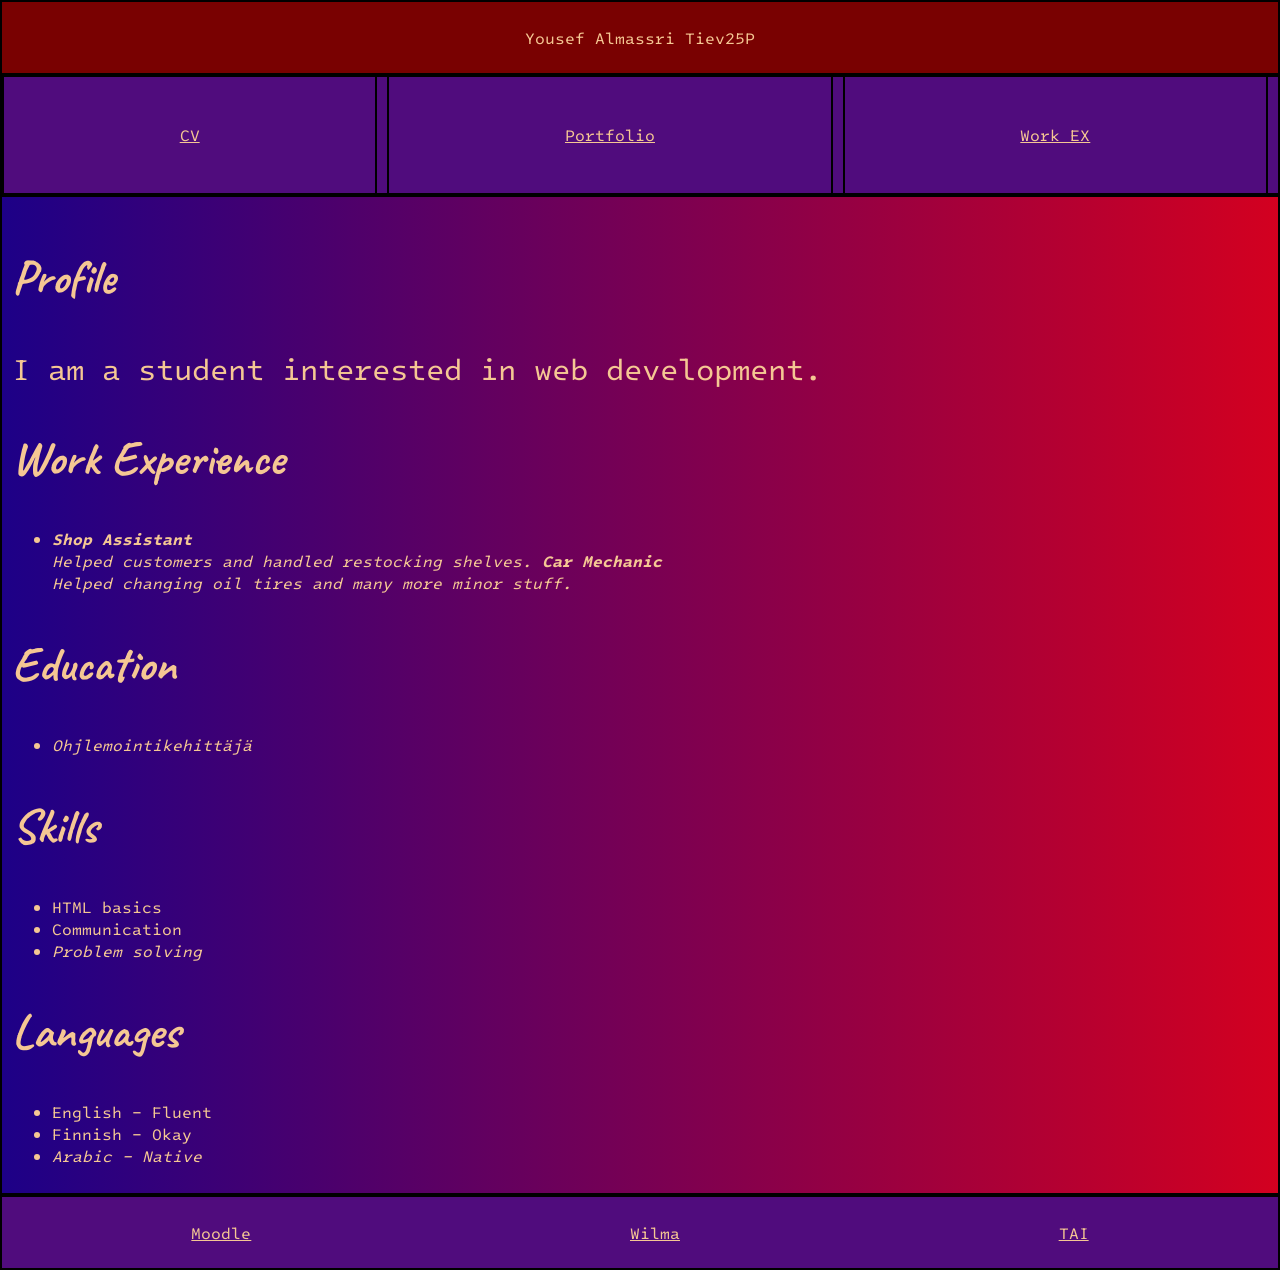
<file: index.html>
<!DOCTYPE html>
<html lang="en">
<head>
<meta charset="UTF-8" />
<meta name="viewport" content="width=device-width, initial-scale=1.0" />
<title>Grid Layout</title>
<link rel="stylesheet" href="fonts.css">
<link rel="stylesheet" href="grid.css">
<link rel="stylesheet" href="style.css">
<script src="index.js"></script>
<style>

p {
  font-size: 30px;
}
</style>
<body class="grid-container">
  <header>
    <span>Yousef Almassri</span>
    <span>Tiev25P</span>
  </header>
  <nav>
    <a href="index.html">CV</a>
    <a href="portfolio/index.html">Portfolio</a>
    <a href="work.html">Work EX</a>
    </nav>
    <main>
         <h2>Profile</h2>
<p>I am a student interested in web development.</p>

<h2>Work Experience</h2>

<ul>
    <li>
        <strong>Shop Assistant</strong> <br>
        Helped customers and handled restocking shelves.
        <strong>Car Mechanic</strong> <br>
        Helped changing oil tires and many more minor stuff.
    </li>
</ul>

<h2>Education</h2>
<ul>
    <li>Ohjlemointikehittäjä</li>
</ul>

<h2>Skills</h2>
<ul>
    <li>HTML basics</li>
    <li>Communication</li>
    <li>Problem solving</li>
</ul>

<h2>Languages</h2>
<ul>
    <li>English – Fluent</li>
    <li>Finnish – Okay</li>
    <li>Arabic – Native</li>
</ul>
    </video>
    </main>
    <footer>
      <a href="https://taito.edu.turku.fi/">Moodle</a>
      <a href="https://turku.inschool.fi/">Wilma</a>
      <a href="https://tai.fi/">TAI</a>
    </footer>

</body>
</html>
</file>
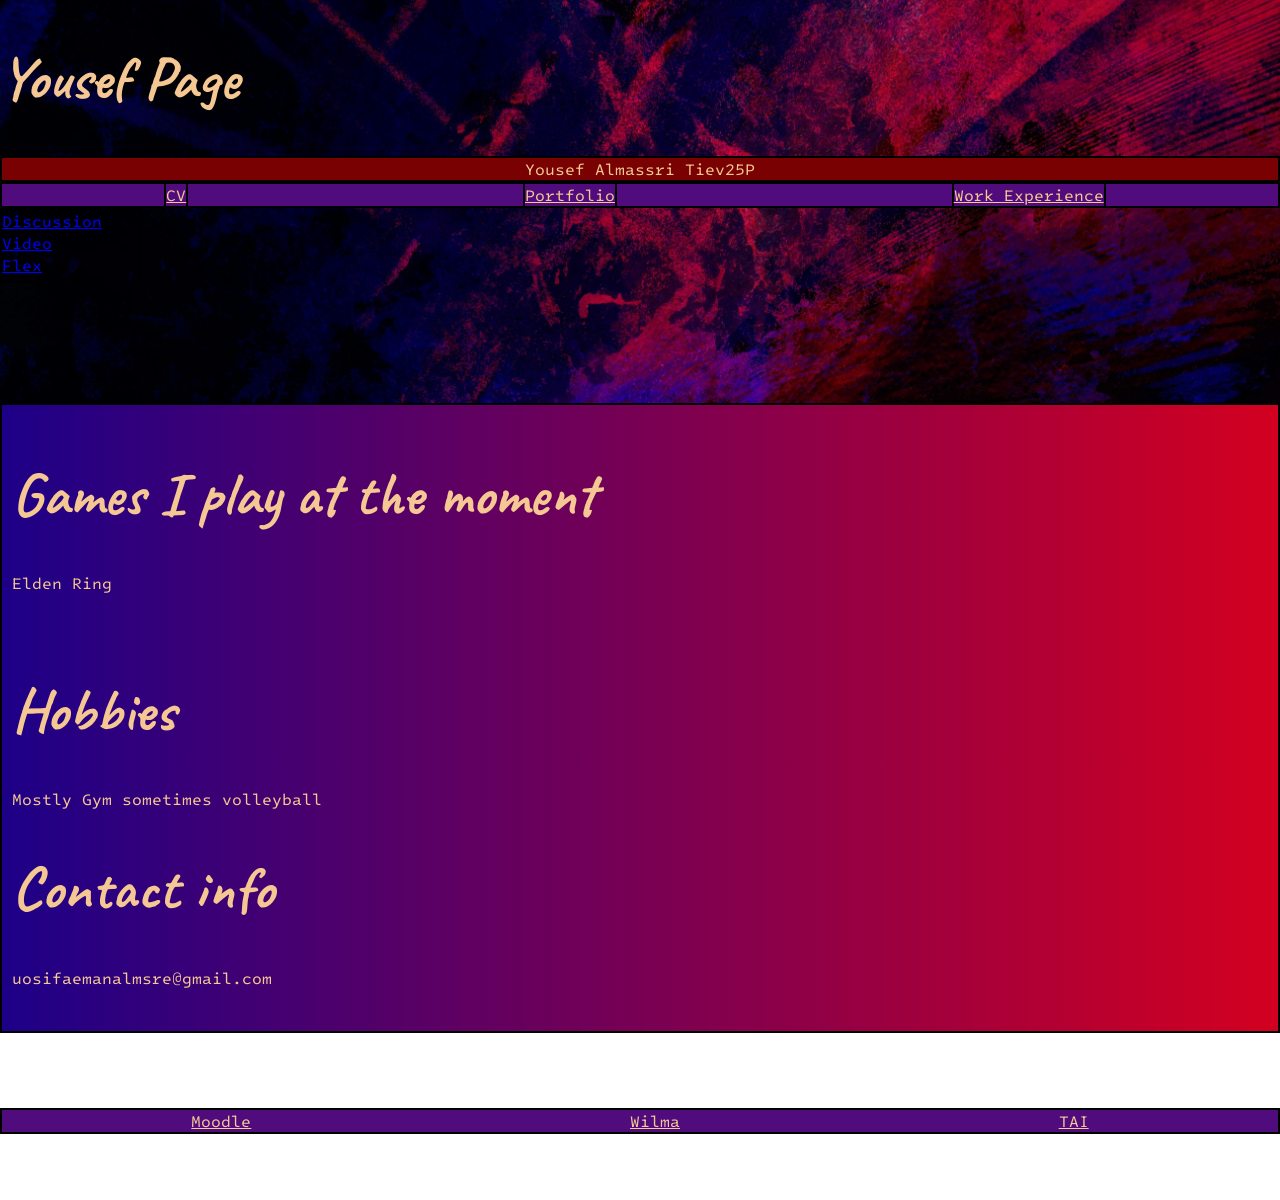
<file: portfolio/index.html>
<!DOCTYPE html>
<html lang="en">
  <head>
    <meta charset="UTF-8">

    <meta name="keywords" content="Main, Navigation, Page,">
    <meta name="description" content="Lowkey dont know what i made this page for yet.">
    <meta name="author" content="Yousef Almassri">
    <link rel="stylesheet" href="../style.css">
    <link rel="icon" type="image/png" href="../favicon.png">
    <link rel="stylesheet" href="../fonts.css">
    <link rel="stylesheet" href="../grid.css">
<title>Yousef Page</title>
  </head>

<body>
  <h1>Yousef Page</h1>

  <header class="header">
    <span>Yousef Almassri</span>
    <span>Tiev25P</span>
  </header>
  <nav class="nav">
  <div><a href="../index.html">CV</a></div>
  <div><a href="index.html">Portfolio</a></div>
  <div><a href="../work.html">Work Experience</a></div>
  </nav>

  <div class="grid-container">
    <aside class="subnav">
  <div><a href="talk.html">Discussion</a></div>
  <div><a href="../video.html">Video</a></div>
  <div><a href="flex.html">Flex</a></div>
</aside>
    <main>
    <h1> Games I play at the moment</h1>
    <p>Elden Ring</p>
    <br>
    <h1>Hobbies</h1>
    <p>Mostly Gym sometimes volleyball</p>
    <h1>Contact info</h1>
    <p>uosifaemanalmsre@gmail.com</p>
    </main>
  </div>

  <footer class="foot">
  <div><a href="https://taito.edu.turku.fi/">Moodle</a></div>
  <div><a href="https://turku.inschool.fi/">Wilma</a></div>
  <div><a href="https://tai.fi/">TAI</a></div>
  </footer>
  <br>
  <br>
  <br>
</body>
</html>
</file>
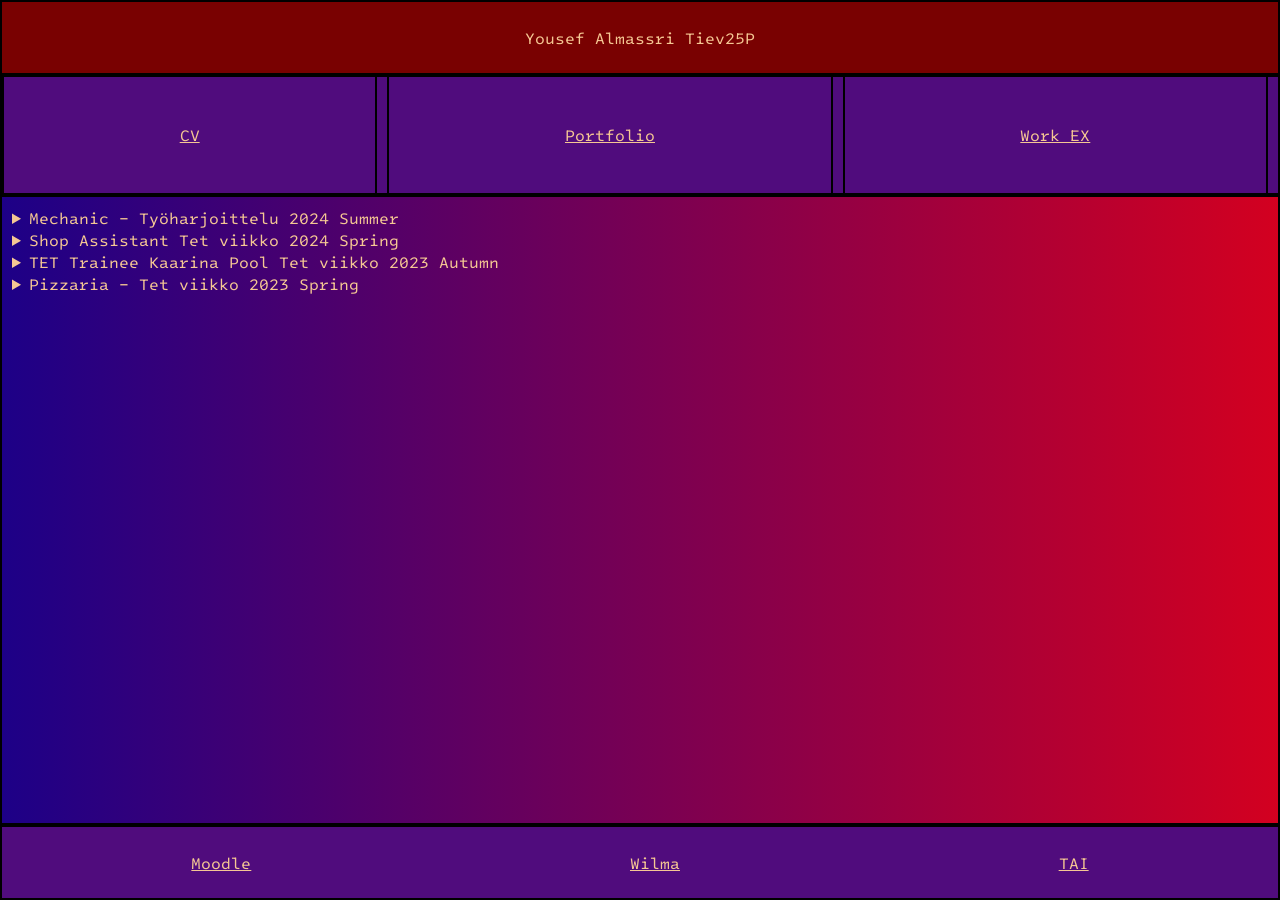
<file: work.html>
<!DOCTYPE html>
<html lang="en">
<head>
<meta charset="UTF-8" />
<meta name="viewport" content="width=device-width, initial-scale=1.0" />
<title>Grid Layout</title>
<link rel="stylesheet" href="fonts.css">
<link rel="stylesheet" href="grid.css">
<link rel="stylesheet" href="style.css">
<script src="work.js"></script>
<style>

p {
  font-size: 30px;
}
</style>
<body class="grid-container">
  <header>
    <span>Yousef Almassri</span>
    <span>Tiev25P</span>
  </header>
  <nav>
    <a href="index.html">CV</a>
    <a href="portfolio/index.html">Portfolio</a>
    <a href="work.html">Work EX</a>
    </nav>
    <main>
 
</article>
        <article>
        <details>
            <summary>Mechanic – Työharjoittelu 2024 Summer</summary>
            <p>I help the shop owner by giving him tools and i wash cars from time to time as well as changing tires and oil for cars</p>
        </details>
    </article>

    <article>
        <details>
            <summary>Shop Assistant  Tet viikko 2024 Spring</summary>
            <p>Helped restocking shelves and customers in need</p>
        </details>
    </article>

    <article>
        <details>
            <summary>TET Trainee  Kaarina Pool  Tet viikko 2023 Autumn</summary>
            <p>I mostly guide children on what to do and watch if anyone is at risk</p>
        </details>
    </article>

    <article>
        <details>
            <summary>Pizzaria – Tet viikko 2023 Spring</summary>
            <p>Mostly worked in the kitchen refilling all the ingredients and making a few pizzas every now and then</p>
        </details>


    </main>
    <footer>
      <a href="https://taito.edu.turku.fi/">Moodle</a>
      <a href="https://turku.inschool.fi/">Wilma</a>
      <a href="https://tai.fi/">TAI</a>
    </footer>

</body>
</html>
</file>
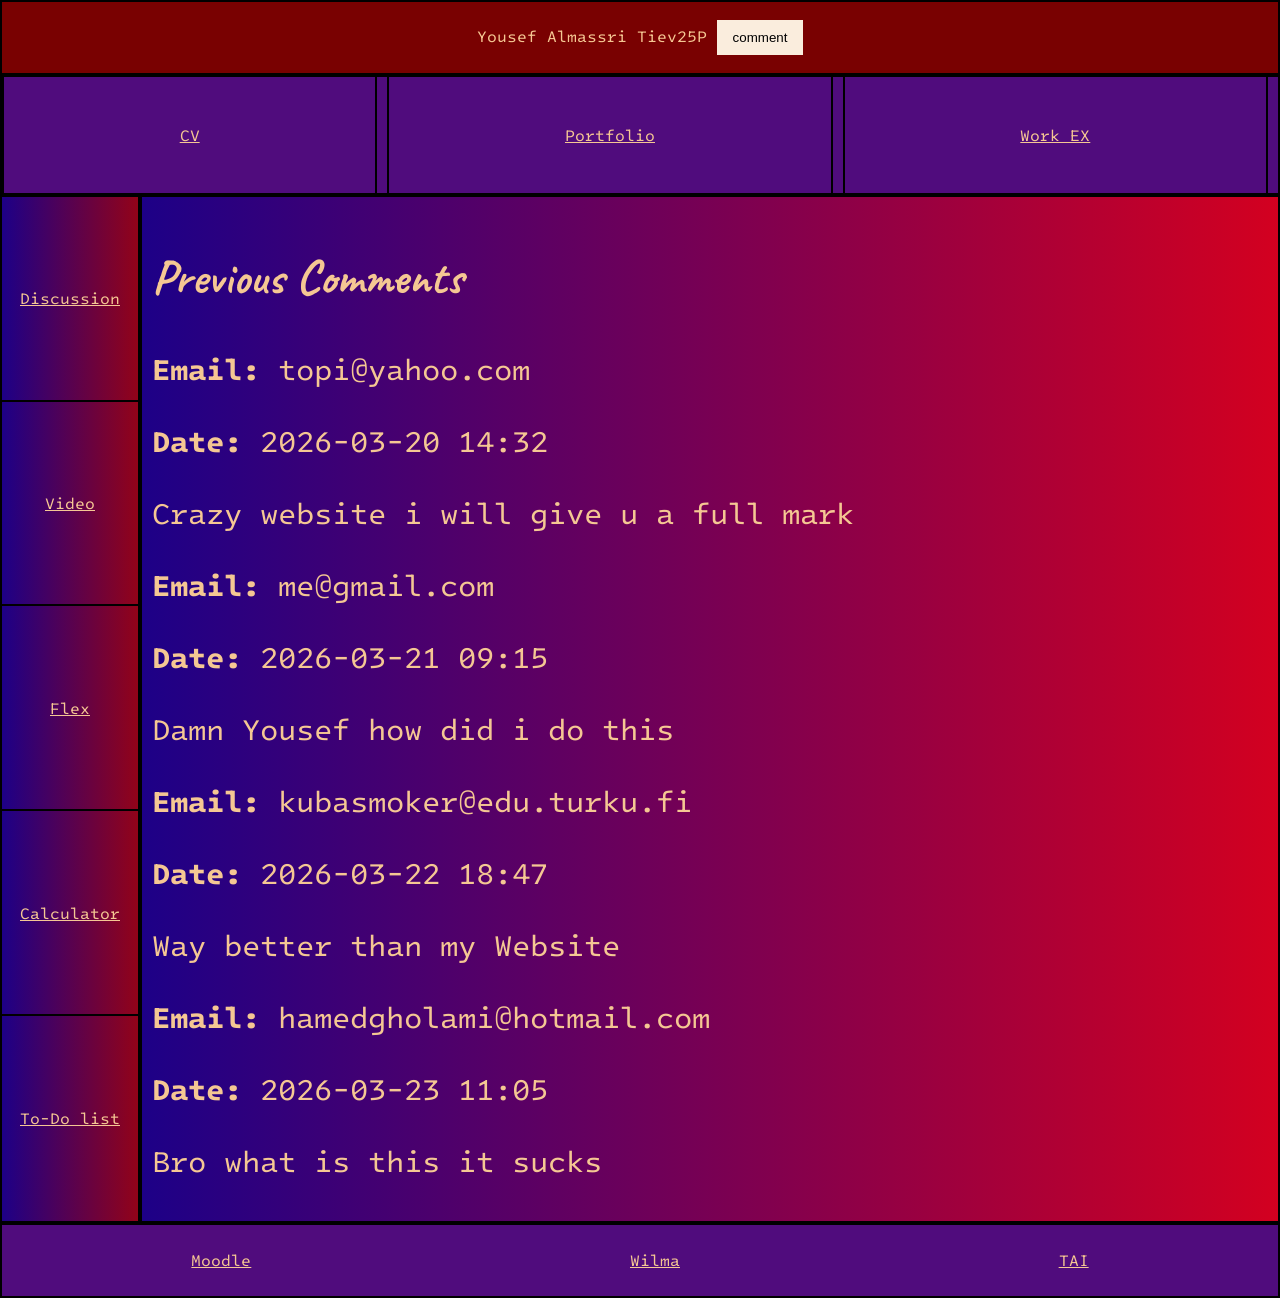
<file: portfolio/talk.html>
<!DOCTYPE html>
<html lang="en">
<head>
<meta charset="UTF-8" />
<meta name="viewport" content="width=device-width, initial-scale=1.0" />
<title>Grid Layout</title>
<link rel="stylesheet" href="../fonts.css">
<link rel="stylesheet" href="grid.css">
<link rel="stylesheet" href="../style.css">
<script src="talk.js"></script>
<style>

p {
  font-size: 30px;
}
</style>
<body class="grid-container">
  <header>
    <span>Yousef Almassri</span>
    <span>Tiev25P</span>
  <button onclick="commentDialog.showModal()">
    comment
</button>
  </header>
  <nav>
    <a href="../index.html">CV</a>
    <a href="index.html">Portfolio</a>
    <a href="../work.html">Work EX</a>
    </nav>
    

  <aside>
    <a href="talk.html">Discussion</a>
    <a href="video.html">Video</a>
    <a href="flex.html">Flex</a>
    <a href="muuttujia.html">Calculator</a>
    <a href="todo.html">To-Do list</a>
</aside>

<main>
   <section>
    <dialog id="commentDialog">

        <h2>Leave a Comment</h2>

        <form>
            <div>
                <label>Your message:</label><br>
                <textarea id="bodyField" rows="6" cols="50"></textarea>
            </div>

            <div>
                <label>Email:</label><br>
                <input id="emailField" type="email" required>
            </div>

            <div>
                <label>Birthday:</label><br>
                <input id="birthdayField" type="date">
            </div>

            <div>
                <label>Message type:</label><br>
                <select id="typeField">
                    <option>Question</option>
                    <option>Comment</option>
                </select>
            </div>

            <div>
                 <input id="usageField" type="checkbox">
                <label>I agree that my data can be used for marketing</label>
            </div>

            <div>
                 <button type="submit" onclick="send(event)">
            Send
        </button>

        <button type="button" onclick="commentDialog.close()">
            Close
        </button>
            </div>
        </form>

    </dialog>

    <section2>
        <h2>Previous Comments</h2>

        <article>
            <p><strong>Email:</strong> topi@yahoo.com</p>
            <p><strong>Date:</strong> 2026-03-20 14:32</p>
            <p>Crazy website i will give u a full mark</p>
        </article>

        <article>
            <p><strong>Email:</strong> me@gmail.com</p>
            <p><strong>Date:</strong> 2026-03-21 09:15</p>
            <p>Damn Yousef how did i do this</p>
        </article>

        <article>
            <p><strong>Email:</strong> kubasmoker@edu.turku.fi</p>
            <p><strong>Date:</strong> 2026-03-22 18:47</p>
            <p>Way better than my Website</p>
        </article>

        <article>
            <p><strong>Email:</strong> hamedgholami@hotmail.com</p>
            <p><strong>Date:</strong> 2026-03-23 11:05</p>
            <p>Bro what is this it sucks</p>
        </article>

    </section2>

</section>
    </main>
    <footer>
      <a href="https://taito.edu.turku.fi/">Moodle</a>
      <a href="https://turku.inschool.fi/">Wilma</a>
      <a href="https://tai.fi/">TAI</a>
    </footer>

</body>
</html>
</file>
<file: fonts.css>
@font-face {
  font-family: 'MyHeadingFont';
  src: url("Caveat/Caveat-VariableFont_wght.ttf") format('truetype');
}

@font-face {
  font-family: 'MyBodyFont';
  src: url("Intel_One_Mono/IntelOneMono-VariableFont_wght.ttf") format('truetype');
}

body {
  font-family: 'MyBodyFont';
  color: rgb(245, 199, 147);
}

h1, h2, h3, h4, h5, h6 {
  font-family: 'MyHeadingFont';
}
</file>
<file: grid.css>
body {
  margin: 0;
}

.video-container {
            display: flex;
            justify-content: center;
        }
        video {
            width:100%;
            height: auto;
            border-radius: 50px;
        }

header {
  background: rgb(121, 1, 1);
  grid-area: header;
  align-content: center;
  text-align: center;
}

nav {
  display: flex;
  background: #500C7D;
  grid-area: nav;
  justify-content: space-around;

}
nav a {
display: flex;
align-items: center;
justify-content: center;
  color: rgb(245, 199, 147);
    border-left: 2px solid black;
  border-right: 2px solid black;
  flex-grow: 1;
      align-content: center;
  text-align: center;

}

.grid-container {
  margin: 0;
  height: 100vh;
  display: grid;
  grid-template-areas:
    'header header header'
    "nav nav nav"
    'content content content'
    'status status status';
  grid-template-columns: 140px 1fr 1fr;

  grid-template-rows: 75px 120px 1fr 75px;
}


main {
  background: linear-gradient(to right, #1d0087, #d30020);
  padding: 10px;
  grid-area: content;
}

footer {
  display: flex;
  background: #500C7D;
  grid-area: status;
  justify-content: space-around;
}
footer a {
display: flex;
  align-items: center;
  justify-content: center;
  color: rgb(245, 199, 147);

}
header, nav, aside, main, footer {
  border: 2px solid black;
}
</file>
<file: style.css>
header {
  background: rgb(121, 1, 1);
  grid-area: header;
  align-content: center;
  text-align: center;
}
h1, h2, h3, h4, h5, h6 {
  color: rgb(245, 199, 147);
}


h1 {
  font-size: 60px;
}

h2 {
  font-size: 48px;
}

h3 {
  font-size: 32px;
}

h4 {
  font-size: 18px;
}
button {
  background-color: rgb(250, 237, 221);
  color: white;
  border: none;
  padding: 10px 16px;
  color: black;
}
button:hover {
  background-color: rgb(245, 199, 147);
}
input:focus,
textarea:focus,
select:focus {
  background-color: #fff597;
}
li:last-child {
  font-style: italic;
}
body {
    background-image: url('pexels-anniroenkae-3435249.jpg');
     background-size: cover;
    background-position: center;
    background-repeat: no-repeat;
    background-attachment: fixed;
}
@media (min-width: 641px) {

    nav a {
        display: inline-block;
        margin-right: 10px;
    }

    body {
        margin-left: 64px;
        margin-right: 64px;
    }

    h1 { font-size: 60px; }
    h2 { font-size: 48px; }
    h3 { font-size: 32px; }
    h4 { font-size: 18px; }
}

@media (max-width: 640px) {

    nav {
        display: flex;
        flex-direction: column;
    }

    nav a {
        display: block;
        margin-bottom: 10px;
    }

    body {
        margin-left: 16px;
        margin-right: 16px;
    }

    h1 { font-size: 32px; }
    h2 { font-size: 26px; }
    h3 { font-size: 22px; }
    h4 { font-size: 18px; }
}
</file>
<file: portfolio/grid.css>
body {
  margin: 0;
}

.video-container {
            display: flex;
            justify-content: center;
        }
        video {
            width:100%;
            height: auto;
            border-radius: 50px;
        }

header {
  background: rgb(121, 1, 1);
  grid-area: header;
  align-content: center;
  text-align: center;
}

nav {
  display: flex;
  background: #500C7D;
  grid-area: nav;
  justify-content: space-around;
    align-content: center;
  text-align: center;


}
nav a {
display: flex;
align-items: center;
justify-content: center;
  color: rgb(245, 199, 147);
    border-left: 2px solid black;
  border-right: 2px solid black;
  flex-grow: 1;
      align-content: center;
  text-align: center;

}

.grid-container {
  margin: 0;
  height: 100vh;
  display: grid;
  grid-template-areas:
    'header header header'
    "nav nav nav"
    'subnav content content'
    'status status status';
  grid-template-columns: 140px 1fr 1fr;

  grid-template-rows: 75px 120px 1fr 75px;
}


aside {
  background: linear-gradient(to right,#1d0087, #920319);
  grid-area: subnav;
  display: grid;
grid-template-rows: repeat(5, 1fr);
}
aside a {
  display: flex;
  align-items: center;
  justify-content: center;
  color: rgb(245, 199, 147);
}
aside > * {
  border-bottom: 2px solid black;
}

aside > *:last-child {
  border-bottom: none;
}

main {
  background: linear-gradient(to right, #1d0087, #d30020);
  padding: 10px;
  grid-area: content;
}

footer {
  display: flex;
  background: #500C7D;
  grid-area: status;
  justify-content: space-around;
}
footer a {
display: flex;
  align-items: center;
  justify-content: center;
  color: rgb(245, 199, 147);

}
header, nav, aside, main, footer {
  border: 2px solid black;
}
</file>
